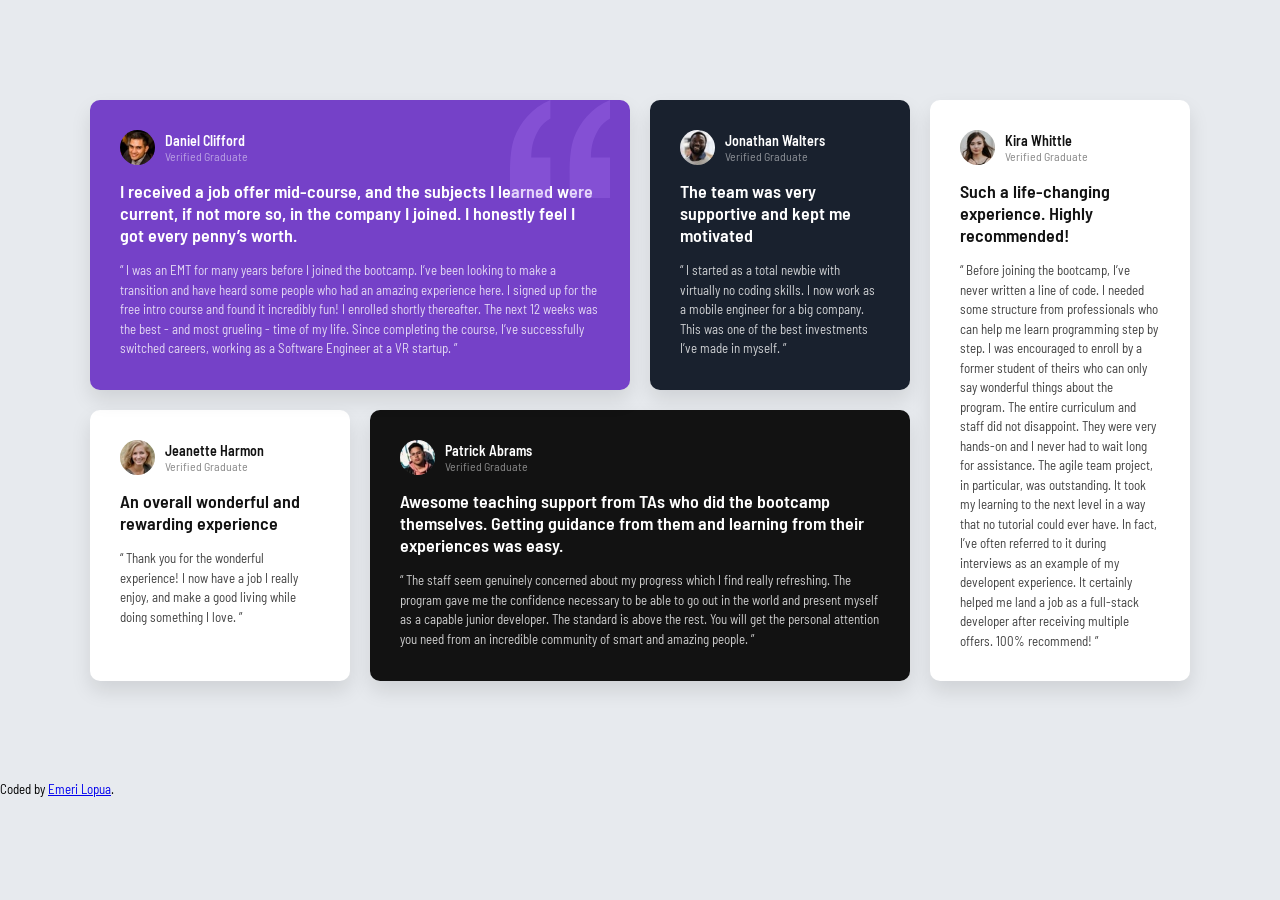
<file: index.html>
<!DOCTYPE html>
<html lang="en">
<head>
  <meta charset="UTF-8">
  <meta name="viewport" content="width=device-width, initial-scale=1.0"> <!-- displays site properly based on user's device -->
  <link rel="preconnect" href="https://fonts.googleapis.com">
<link rel="preconnect" href="https://fonts.gstatic.com" crossorigin>
<link href="https://fonts.googleapis.com/css2?family=Barlow+Semi+Condensed:ital,wght@0,100;0,200;0,300;0,400;0,500;0,600;0,700;0,800;0,900;1,100;1,200;1,300;1,400;1,500;1,600;1,700;1,800;1,900&display=swap" rel="stylesheet">
  
  <link rel="stylesheet" href="style.css">
  
  <title>Testimonial_Grid_Solution</title>

 
</head>
<body>
  <div class="container">
  <div class="card card--purple">
    <div class="quotation">
      <img src="images/bg-pattern-quotation.svg" alt="quotation marks">
    </div>
    
    <div class="profile"> 
      <img src="images/image-daniel.jpg" alt="Daniel Clifford">

    <div class="profile-info">
    <h4>Daniel Clifford</h4>
    <p>Verified Graduate</p>
  </div>  
  </div>

  <h3 class="title">I received a job offer mid-course, and the subjects I learned were current, if not more so, 
  in the company I joined. I honestly feel I got every penny’s worth.</h3>

  <p class="quote">“ I was an EMT for many years before I joined the bootcamp. I’ve been looking to make a 
  transition and have heard some people who had an amazing experience here. I signed up 
  for the free intro course and found it incredibly fun! I enrolled shortly thereafter. 
  The next 12 weeks was the best - and most grueling - time of my life. Since completing 
  the course, I’ve successfully switched careers, working as a Software Engineer at a VR startup. ”</p>
   </div>

  <div class="card card--grey">
    <div class="profile">
      <img src="images/image-jonathan.jpg" alt="Jonathan Walters">

    <div class="profile-info">
    <h4>Jonathan Walters</h4>
    <p>Verified Graduate</p>
    </div>
    </div>

    <h3 class="title">The team was very supportive and kept me motivated</h3>
    <p class="quote">  “ I started as a total newbie with virtually no coding skills. I now work as a mobile engineer 
  for a big company. This was one of the best investments I’ve made in myself. ”</p>
  </div>


   <div class="card card--wheat">
  <div class="profile">
  <img src="images/image-kira.jpg" alt="Kira Whittle">

  <div class="profile-info">
     <h4>Kira Whittle</h4>
  <p>Verified Graduate</p>
  </div>
  </div>
 
 <h3 class="title">Such a life-changing experience. Highly recommended!</h3>
  <p class="quote"> “ Before joining the bootcamp, I’ve never written a line of code. I needed some structure from 
  professionals who can help me learn programming step by step. I was encouraged to enroll by a former 
  student of theirs who can only say wonderful things about the program. The entire curriculum and staff 
  did not disappoint. They were very hands-on and I never had to wait long for assistance. The agile team 
  project, in particular, was outstanding. It took my learning to the next level in a way that no tutorial 
  could ever have. In fact, I’ve often referred to it during interviews as an example of my developent 
  experience. It certainly helped me land a job as a full-stack developer after receiving multiple offers. 
  100% recommend! ”</p>
 </div>
  
  
 
<div class="card card--white">
  
  <div class="profile">
  <img src="images/image-jeanette.jpg" alt="Jeanette Harmon">

  <div class="profile-info">
  <h4>Jeanette Harmon</h4>
  <p>Verified Graduate</p>
  </div>
  </div>

  <h3 class="title">An overall wonderful and rewarding experience</h3>
  <p class="quote">  “ Thank you for the wonderful experience! I now have a job I really enjoy, and make a good living 
  while doing something I love. ”</p>
</div>
  
<div class="card card--dark">
  <div class="profile">
    <img src="images/image-patrick.jpg" alt="Patrick Abrams">

    <div class="profile-info">
     <h4>Patrick Abrams</h4>
     <p>Verified Graduate</p>
     </div>
     </div>

 
  <h3 class="title">Awesome teaching support from TAs who did the bootcamp themselves. Getting guidance from them and 
  learning from their experiences was easy.</h3>
  <p class="quote">  “ The staff seem genuinely concerned about my progress which I find really refreshing. The program 
  gave me the confidence necessary to be able to go out in the world and present myself as a capable 
  junior developer. The standard is above the rest. You will get the personal attention you need from 
  an incredible community of smart and amazing people. ”</p>
</div>

  </div>




  <div class="attribution">
    Coded by <a href="#">Emeri Lopua</a>.
  </div>

</body>
</html>
</file>
<file: style.css>
*{
    margin: 0;
    padding: 0;
    box-sizing: border-box;
}

body{
    font-family:"Barlow Semi Condensed", sans-serif;
    background-color: hsl(214, 17%, 92%);
    font-size: 13px;
}

.container{
    display: grid;
    grid-template-columns: repeat(4,1fr);
    gap: 20px;
    max-width: 1100px;
    margin: 100px auto;
}

.card{
    padding: 30px;
    border-radius: 10px;
    color: hsl(0, 0%, 100%);
    box-shadow: 0 10px 20px rgba(0,0,0,0.1);;
}

.card--purple{
     grid-column: span 2;
     background-color: hsl(263, 55%, 52%);
     position: relative;

}

.card--grey{
    background-color: hsl(219, 29%, 14%);
}
.card--wheat{
    grid-row: span 2;
    background-color: hsl(0, 0%, 100%);
    color:hsl(0, 0%, 7%); ;
}

.card--dark{
    grid-column: span 2;
    background-color: hsl(0, 0%, 7%);
}

.card--white{
    background-color: hsl(0, 0%, 100%);;
    color: hsl(0, 0%, 7%);;
}

.profile{
    display: flex;
    align-items: center;
    gap: 10px;
}

.profile img{
    width: 35px;
    border-radius: 50%;
}

.profile h4{
     font-size: 14px;
     font-weight: 600;
}

.profile p{
    font-size: 12px;
    opacity: 0.5;
}
.title{
    margin: 15px 0;
    font-size: 18px;
     font-weight: 600;
}

.quote{
    opacity: 0.8;
    line-height: 1.5;
}

.quotation img{
    position: absolute;
    top: 0;
    right: 20px;
    width: 100px;
    opacity: 0.3;
   
}

@media (max-width: 1024px) {
  .container {
    grid-template-columns: repeat(2, 1fr);
  }

  .card--purple,
  .card--dark {
    grid-column: span 2;
  }

  .card--wheat {
    grid-row: span 1; 
  }
}

@media (max-width: 600px) {
  .container {
    grid-template-columns: 1fr;
    margin: 50px 20px;
  }

  .card {
    grid-column: span 1 !important;
    grid-row: span 1 !important;
  }
}
</file>
